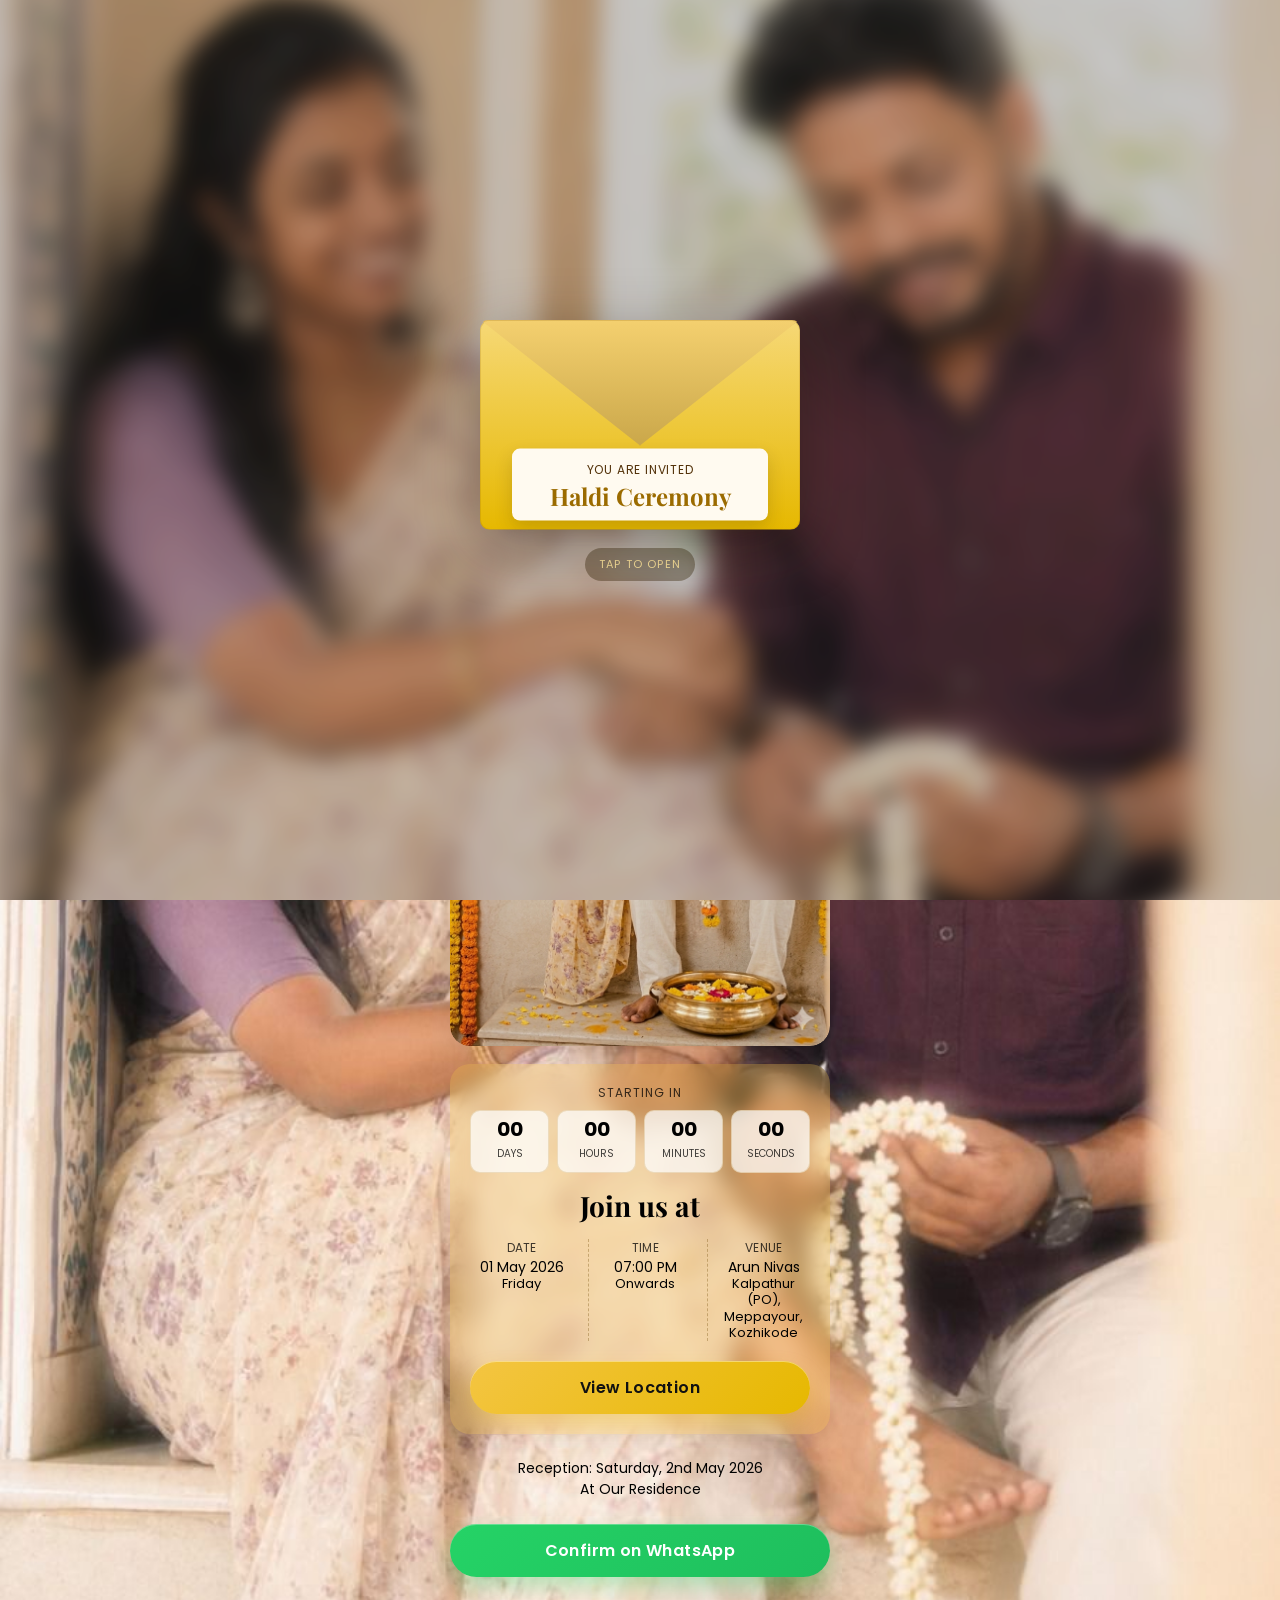
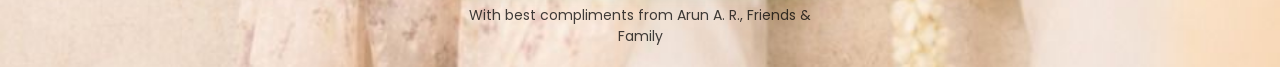
<file: index.html>
<!doctype html>
<html lang="en">
<head>
  <meta charset="UTF-8" />
  <meta name="viewport" content="width=device-width, initial-scale=1.0" />
  <title>Wedding Invitation</title>

  <link href="https://fonts.googleapis.com/css2?family=Playfair+Display:wght@500;700&family=Poppins:wght@300;400;500;600&display=swap" rel="stylesheet">
  <link href="https://unpkg.com/aos@2.3.1/dist/aos.css" rel="stylesheet">
  <link rel="stylesheet" href="styles.css" />
</head>

<body>
  <section id="intro" aria-label="Wedding invitation intro">
    <div class="intro-bg"></div>
    <div class="intro-petals" aria-hidden="true"></div>
    <div class="intro-envelope" role="button" tabindex="0" aria-label="Open invitation">
      <div class="envelope">
        <div class="envelope-flap"></div>
        <div class="envelope-pocket"></div>
        <div class="letter">
          <p>You Are Invited</p>
          <h3>Haldi Ceremony</h3>
        </div>
      </div>
      <p class="intro-hint">Tap to Open</p>
    </div>
    <audio id="bgMusic" loop preload="none">
      <source src="bgMusic.mp3" type="audio/mpeg" />
    </audio>
  </section>

  <div class="main-petals" aria-hidden="true"></div>
  <main class="container">

    <!-- HERO -->
    <section class="hero">
      <div class="overlay"></div>
      <h4>Haldi Ceremony</h4>
      <p class="couple">Arya & Sreeshanand</p>
      <p class="tagline">Join us for a celebration of<br>love, laughter &amp; turmeric 💛</p>
    </section>

    <!-- IMAGE -->
    <section class="image-card">
      <img src="image1.png" alt="Arya and Sreeshanand wedding" />
    </section>

    <!-- DETAILS -->
    <section class="glass card" data-aos="fade-up">
      <div class="countdown" aria-live="polite">
        <p class="countdown-label">Starting In</p>
        <div class="countdown-grid">
          <div><span id="cd-days">00</span><small>Days</small></div>
          <div><span id="cd-hours">00</span><small>Hours</small></div>
          <div><span id="cd-minutes">00</span><small>Minutes</small></div>
          <div><span id="cd-seconds">00</span><small>Seconds</small></div>
        </div>
      </div>

      <h2>Join us at</h2>

      <div class="grid">
        <div class="detail-col">
          <p class="label">Date</p>
          <p>01 May 2026</p>
          <span>Friday</span>
        </div>

        <div class="detail-col">
          <p class="label">Time</p>
          <p>07:00 PM</p>
          <span>Onwards</span>
        </div>

        <div class="detail-col venue-col">
          <p class="label">Venue</p>
          <p>Arun Nivas</p>
          <span>Kalpathur (PO), Meppayour, Kozhikode</span>
        </div>
      </div>

      <a class="btn" href="https://maps.app.goo.gl/cdAFgczX3PVVF42s6" target="_blank">
        View Location
      </a>
    </section>

    <!-- HIGHLIGHT STRIP -->
    <section class="highlight">
      <p>Reception: Saturday, 2nd May 2026</p>
      <p>At Our Residence</p>
    </section>

    <!-- RSVP -->
    <a class="btn whatsapp" 
      href="https://wa.me/918086660326?text=We%20will%20be%20attending%20Arya%20%26%20Sreeshanand%27s%20wedding%20on%2001%20May%202026" 
      target="_blank" 
      rel="noopener noreferrer">
      Confirm on WhatsApp
    </a>

    <footer>
      <p>With best compliments from Arun A. R.,
        
        Friends & Family</p>
    </footer>

  </main>
  <script src="https://unpkg.com/aos@2.3.1/dist/aos.js"></script>
  <script src="script.js"></script>
</body>
</html>
</file>
<file: styles.css>
* {
  margin: 0;
  padding: 0;
  box-sizing: border-box;
}

body {
  font-family: "Poppins", sans-serif;
  background: url("./imagebg.jpeg") no-repeat center center / cover;
  min-height: 100vh;
  position: relative;
  overflow-x: hidden;
}

body::after {
  content: "";
  position: fixed;
  inset: 0;
  background: linear-gradient(
    to bottom,
    rgba(255, 255, 255, 0.3),
    rgba(255, 255, 255, 0.8)
  );
  z-index: -1;
}

#intro {
  position: fixed;
  inset: 0;
  z-index: 90;
  display: grid;
  place-items: center;
  overflow: hidden;
  transition: all 1s ease;
}

#intro.hide {
  opacity: 0;
  transform: scale(1.05);
  pointer-events: none;
}

.intro-bg {
  position: absolute;
  inset: 0;
  background: url("./imagebg.jpeg") center / cover no-repeat;
  filter: blur(10px) brightness(0.78);
  transform: scale(1.08);
}

.intro-petals {
  position: absolute;
  inset: 0;
  pointer-events: none;
}

.main-petals {
  position: fixed;
  inset: 0;
  pointer-events: none;
  z-index: 1;
  overflow: hidden;
}

.intro-petal {
  position: absolute;
  top: -12vh;
  width: 10px;
  height: 14px;
  border-radius: 70% 30% 70% 30%;
  background: linear-gradient(180deg, #f4c542, #e6b800);
  opacity: 0.74;
  filter: drop-shadow(0 1px 2px rgba(120, 80, 0, 0.2));
  animation: fallPetal linear infinite;
}

.main-petal {
  position: absolute;
  top: -12vh;
  width: 10px;
  height: 14px;
  border-radius: 70% 30% 70% 30%;
  background: linear-gradient(180deg, #f4c542, #e6b800);
  opacity: 0.52;
  filter: drop-shadow(0 1px 2px rgba(120, 80, 0, 0.18));
  animation: fallPetal linear infinite;
}

.main-flower {
  position: absolute;
  top: -15vh;
  width: 16px;
  height: 16px;
  border-radius: 50%;
  background:
    radial-gradient(circle, #ffd43f 58%, transparent 60%),
    repeating-conic-gradient(
      from 0deg,
      #ffe986 0deg 16deg,
      #ffcf47 16deg 32deg
    );
  box-shadow: 0 2px 7px rgba(120, 80, 0, 0.2);
  opacity: 0.62;
  animation: fallPetal linear infinite;
}

.main-flower::before {
  content: "";
  position: absolute;
  inset: 34%;
  border-radius: 50%;
  background: radial-gradient(circle, #f7a800 0%, #d68400 72%);
  box-shadow: 0 0 0 1px rgba(132, 82, 0, 0.25);
}

@keyframes fallPetal {
  0% {
    transform: translate3d(0, -10vh, 0) rotate(0deg);
  }
  100% {
    transform: translate3d(var(--drift, 20px), 120vh, 0) rotate(360deg);
  }
}

.intro-envelope {
  position: relative;
  z-index: 2;
  display: grid;
  justify-items: center;
  cursor: pointer;
  -webkit-tap-highlight-color: transparent;
}

.envelope {
  position: relative;
  width: min(82vw, 320px);
  height: min(54vw, 210px);
  filter: drop-shadow(0 14px 30px rgba(18, 11, 0, 0.32));
}

.envelope-pocket {
  position: absolute;
  inset: auto 0 0 0;
  height: 100%;
  background: linear-gradient(180deg, #f6d876 0%, #e6b800 100%);
  border-radius: 10px;
  clip-path: polygon(0% 0%, 50% 52%, 100% 0%, 100% 100%, 0% 100%);
  box-shadow: inset 0 0 0 1px rgba(139, 91, 0, 0.18);
}

.envelope-flap {
  position: absolute;
  left: 0;
  right: 0;
  top: 0;
  height: 60%;
  transform-origin: top center;
  background: linear-gradient(180deg, #f4d06f 0%, #caa74a 100%);
  clip-path: polygon(0 0, 100% 0, 50% 100%);
  border-radius: 8px 8px 0 0;
  box-shadow: inset 0 0 0 1px rgba(137, 87, 0, 0.2);
  z-index: 3;
  transition: transform 900ms cubic-bezier(0.32, 0.78, 0.2, 1);
}

.letter {
  position: absolute;
  left: 10%;
  width: 80%;
  bottom: 16%;
  background: #fffaf0;
  border-radius: 8px;
  padding: 12px 10px;
  text-align: center;
  color: #53320a;
  box-shadow: 0 8px 18px rgba(52, 34, 4, 0.18);
  transform: translateY(34%);
  transition: transform 1100ms cubic-bezier(0.2, 0.75, 0.2, 1);
  z-index: 1;
}

.letter p {
  font-size: 12px;
  letter-spacing: 0.8px;
  text-transform: uppercase;
}

.letter h3 {
  margin-top: 4px;
  font-family: "Playfair Display", serif;
  font-size: 24px;
  line-height: 1.1;
  color: #9b6b00;
}

.intro-hint {
  margin-top: 18px;
  color: #f8df9a;
  letter-spacing: 1.2px;
  text-transform: uppercase;
  font-size: 11px;
  background: rgba(50, 32, 3, 0.38);
  padding: 8px 14px;
  border-radius: 999px;
}

#intro.is-open .envelope-flap {
  transform: rotateX(165deg);
}

#intro.is-open .letter {
  transform: translateY(-56%);
}

.container {
  width: min(100%, 420px);
  margin: auto;
  padding: 20px;
  position: relative;
  z-index: 2;
  animation: fadeIn 0.85s ease;
}

@keyframes fadeIn {
  from {
    opacity: 0;
    transform: translateY(10px);
  }
  to {
    opacity: 1;
    transform: translateY(0);
  }
}

.hero {
  text-align: center;
  padding: 48px 20px 26px;
}

.hero h4 {
  font-family: "Playfair Display", serif;
  font-size: clamp(40px, 13vw, 58px);
  font-weight: 700;
  line-height: 0.95;
  color: #b07d00;
  text-shadow: 0 2px 10px rgba(75, 45, 0, 0.22);
  letter-spacing: 0;
  margin-bottom: 8px;
}

.couple {
  margin-top: 6px;
  font-family: "Brittany Signature", "Amsterdam", "Great Vibes", cursive;
  font-size: clamp(30px, 9vw, 44px);
  font-weight: 500;
  letter-spacing: 0.3px;
  color: #c48a00;
  text-shadow: 0 2px 10px rgba(75, 45, 0, 0.22);
}

.tagline {
  margin-top: 8px;
  font-size: 14px;
  line-height: 1.45;
  color: #b07d00;
  opacity: 0.95;
  text-shadow: 0 2px 8px rgba(75, 45, 0, 0.2);
}

.image-card {
  margin: 8px 0 18px;
  border-radius: 20px;
  overflow: hidden;
  box-shadow: 0 10px 30px rgba(0, 0, 0, 0.1);
}

.image-card img {
  width: 100%;
  display: block;
  border-radius: 20px;
  box-shadow: 0 30px 60px rgba(0, 0, 0, 0.2);
}

.glass {
  background: rgba(244, 197, 66, 0.24);
  backdrop-filter: blur(10px);
  border-radius: 20px;
  padding: 20px;
  margin-top: 18px;
  box-shadow: 0 8px 24px rgba(66, 42, 6, 0.08);
}

.glass h2 {
  text-align: center;
  font-family: "Playfair Display", serif;
  font-size: 28px;
  margin-bottom: 2px;
}

.countdown {
  margin-bottom: 14px;
}

.countdown-label {
  text-align: center;
  font-size: 12px;
  letter-spacing: 1px;
  text-transform: uppercase;
  opacity: 0.75;
  margin-bottom: 8px;
}

.countdown-grid {
  display: grid;
  grid-template-columns: repeat(4, minmax(0, 1fr));
  gap: 8px;
}

.countdown-grid div {
  background: rgba(255, 255, 255, 0.72);
  border: 1px solid rgba(174, 119, 18, 0.2);
  border-radius: 10px;
  padding: 8px 4px;
  text-align: center;
}

.countdown-grid span {
  display: block;
  font-size: 20px;
  font-weight: 700;
  line-height: 1;
}

.countdown-grid small {
  font-size: 10px;
  opacity: 0.75;
  text-transform: uppercase;
}

.grid {
  display: grid;
  grid-template-columns: repeat(3, minmax(0, 1fr));
  gap: 15px;
  margin-top: 15px;
}

.detail-col {
  display: flex;
  flex-direction: column;
  align-items: center;
  text-align: center;
}

.detail-col + .detail-col {
  border-left: 1px dashed rgba(116, 77, 10, 0.35);
  padding-left: 10px;
}

.label {
  font-size: 12px;
  opacity: 0.75;
  text-transform: uppercase;
  letter-spacing: 0.3px;
  margin-bottom: 2px;
}

.detail-col p:not(.label) {
  line-height: 1.25;
  font-size: 14px;
}

.detail-col span {
  line-height: 1.25;
  font-size: 13px;
  text-align: center;
}

.venue-col span {
  max-width: 120px;
}

.btn {
  display: block;
  margin-top: 20px;
  padding: 14px 18px;
  text-align: center;
  text-decoration: none;
  border-radius: 999px;
  font-weight: 600;
  letter-spacing: 0.4px;
  background: linear-gradient(135deg, #f4c542, #e6b800);
  color: #3a2a00;
  box-shadow:
    0 10px 20px rgba(230, 184, 0, 0.25),
    inset 0 1px 0 rgba(255, 255, 255, 0.4);
  transition: all 0.3s ease;
  position: relative;
  overflow: hidden;
}

.glass .btn {
  color: #111;
}

.btn:hover {
  transform: translateY(-2px);
  box-shadow:
    0 14px 28px rgba(230, 184, 0, 0.35),
    inset 0 1px 0 rgba(255, 255, 255, 0.5);
}

.btn:active {
  transform: scale(0.98);
  box-shadow: 0 6px 12px rgba(230, 184, 0, 0.2);
}

.highlight {
  text-align: center;
  margin: 24px 0;
  font-size: 14px;
  line-height: 1.5;
}

.whatsapp {
  background: linear-gradient(135deg, #25d366, #1ebe5d);
  color: white;
  box-shadow:
    0 10px 20px rgba(37, 211, 102, 0.3),
    inset 0 1px 0 rgba(255, 255, 255, 0.3);
}

.btn::after {
  content: "";
  position: absolute;
  inset: 0;
  border-radius: inherit;
  opacity: 0;
  background: radial-gradient(circle, rgba(255, 255, 255, 0.4), transparent);
  transition: opacity 0.3s ease;
  pointer-events: none;
}

.btn:hover::after {
  opacity: 1;
}

footer {
  text-align: center;
  margin-top: 28px;
  font-size: 14px;
  line-height: 1.5;
  opacity: 0.74;
}

@media (max-width: 360px) {
  .container {
    padding-inline: 12px;
  }

  .hero {
    padding: 42px 14px 24px;
  }

  .hero h4 {
    font-size: clamp(34px, 12vw, 44px);
  }

  .tagline {
    font-size: 13px;
  }

  .grid {
    gap: 10px;
  }

  .detail-col + .detail-col {
    padding-left: 6px;
  }

  .detail-col p:not(.label),
  .detail-col span {
    font-size: 12px;
  }

  .countdown-grid span {
    font-size: 16px;
  }
}
</file>
